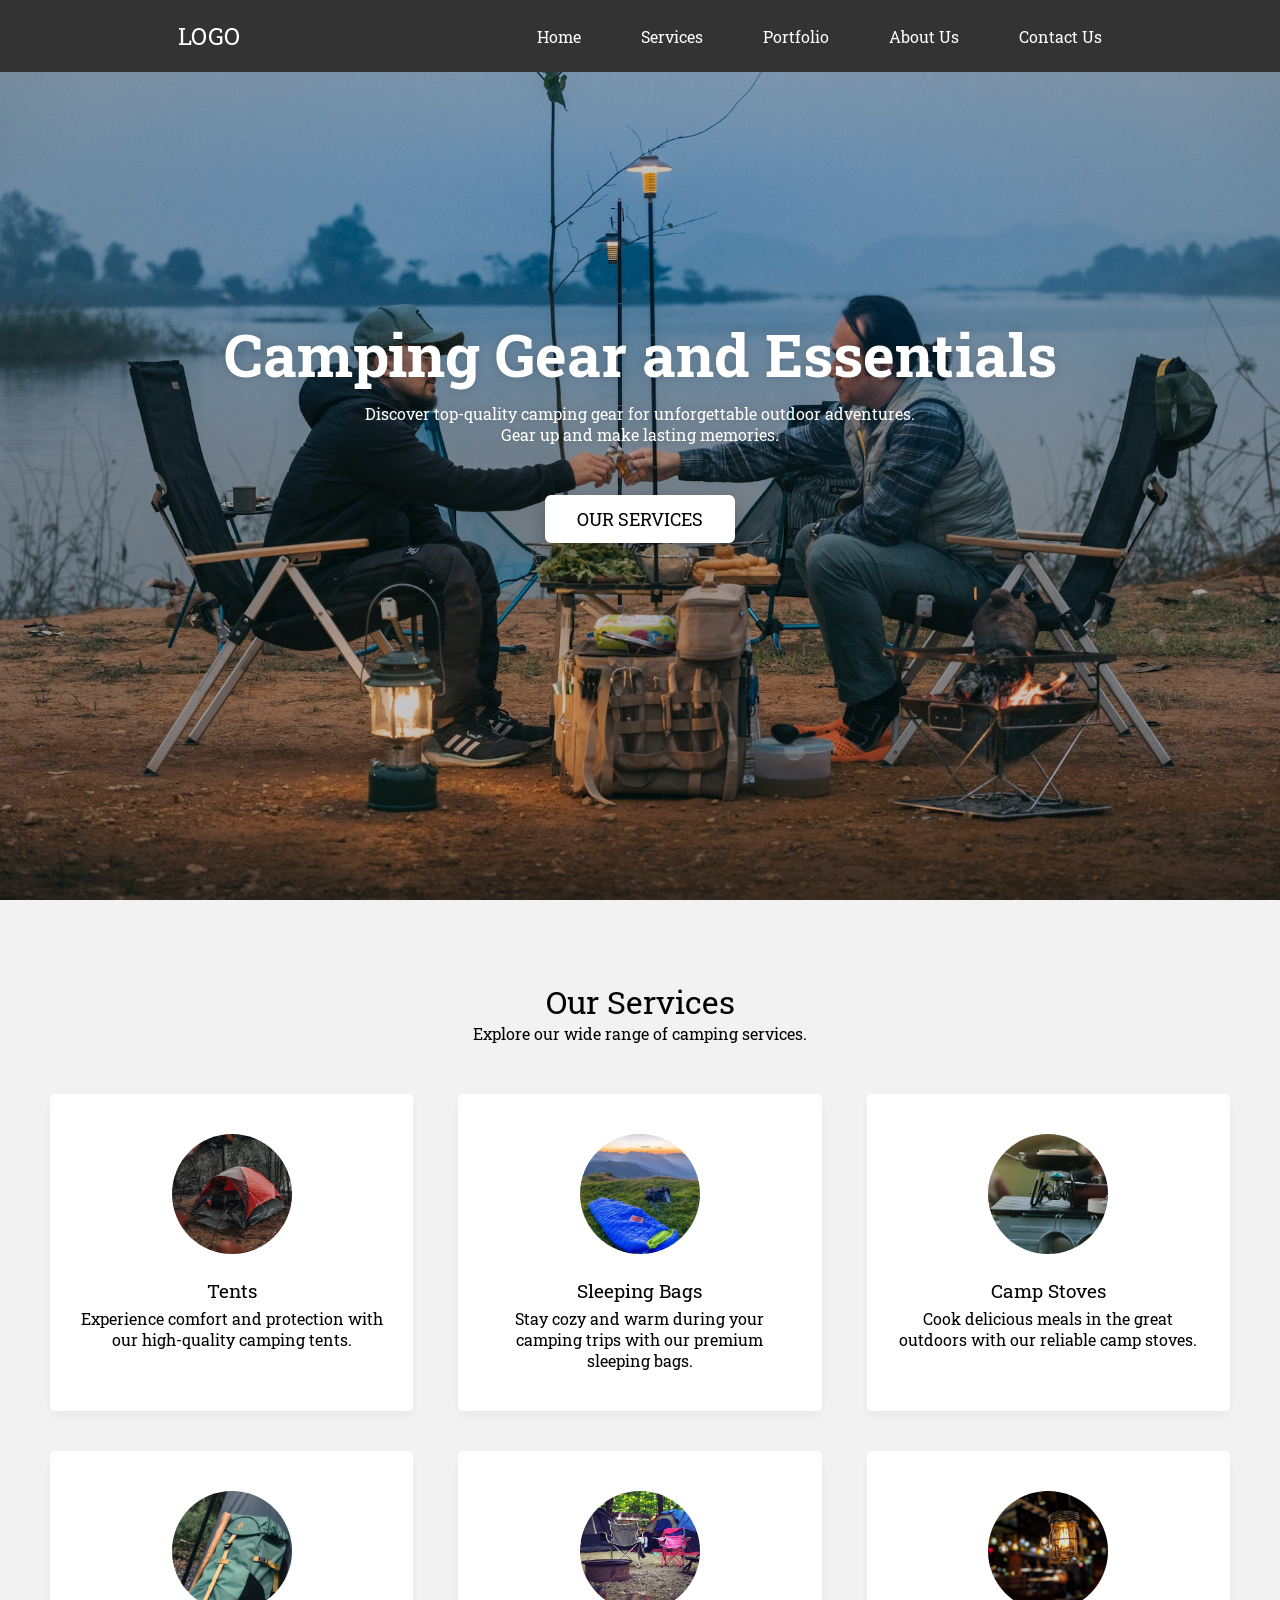
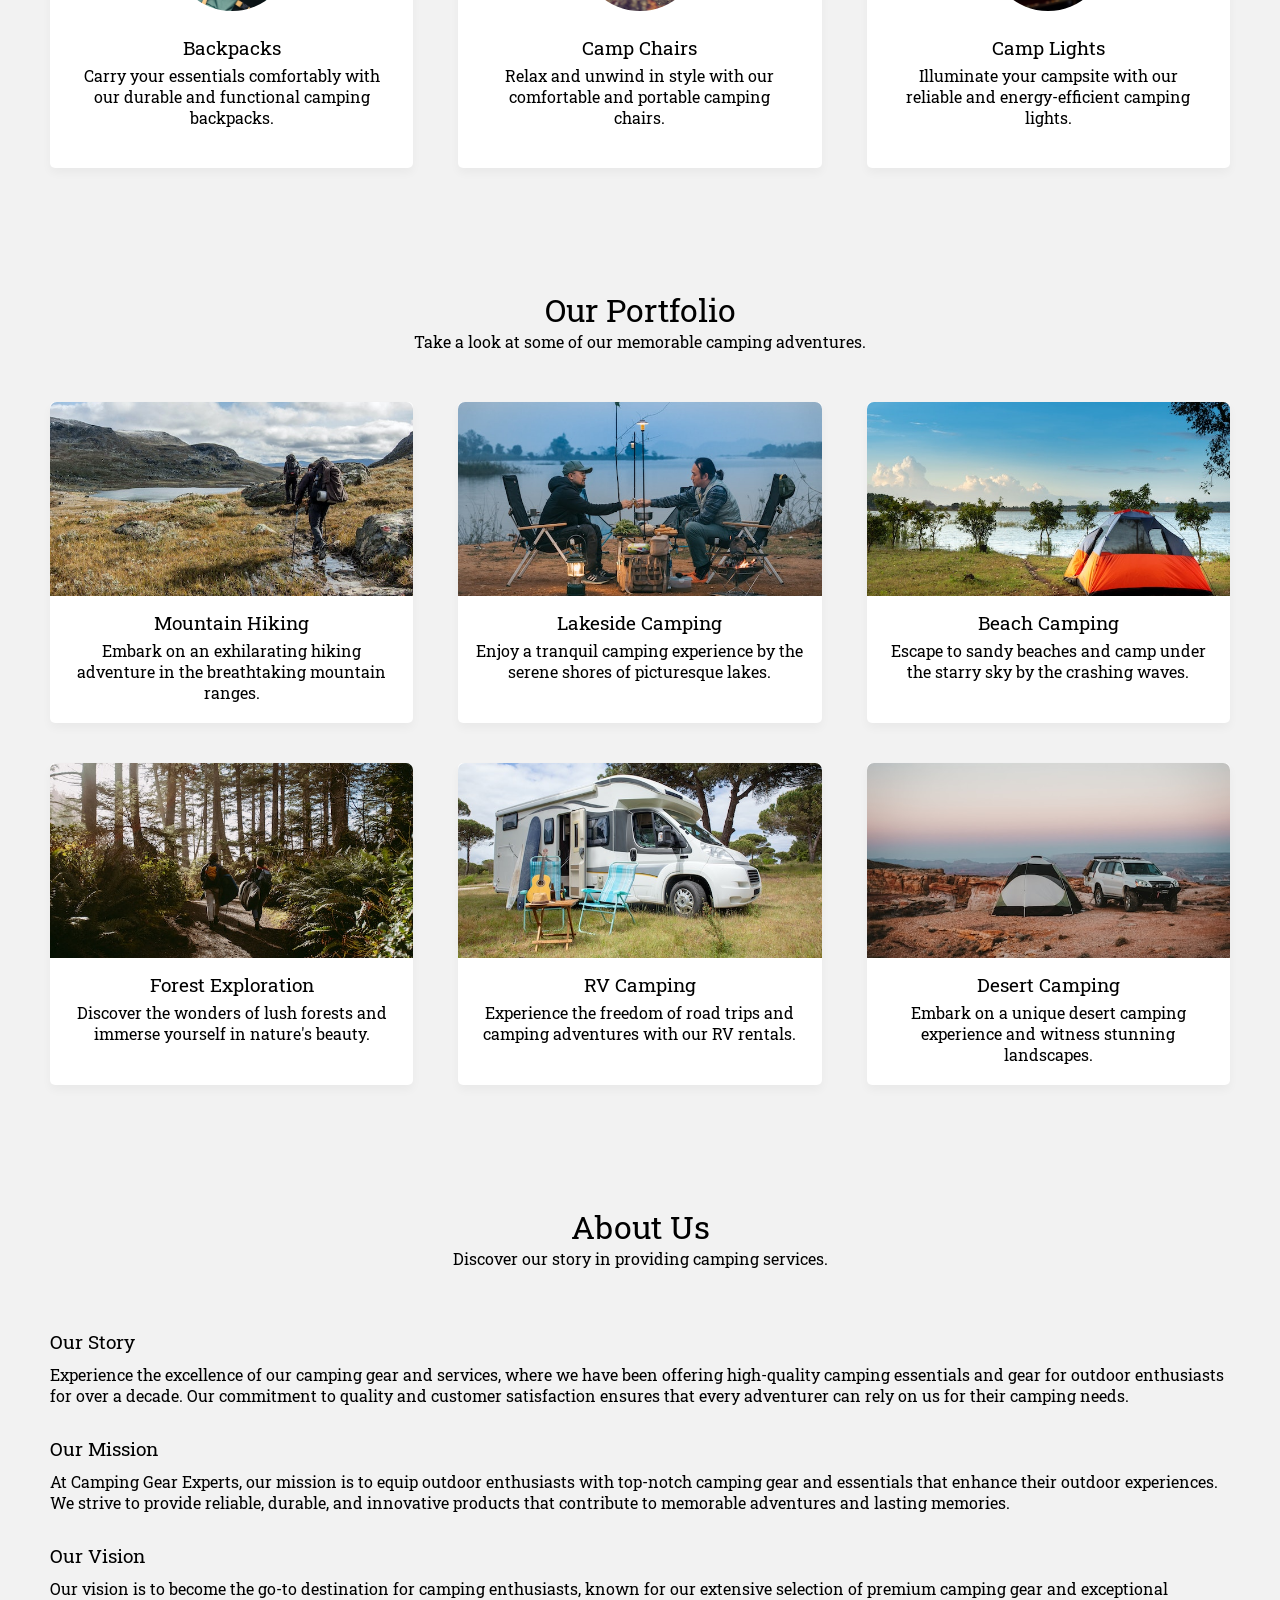
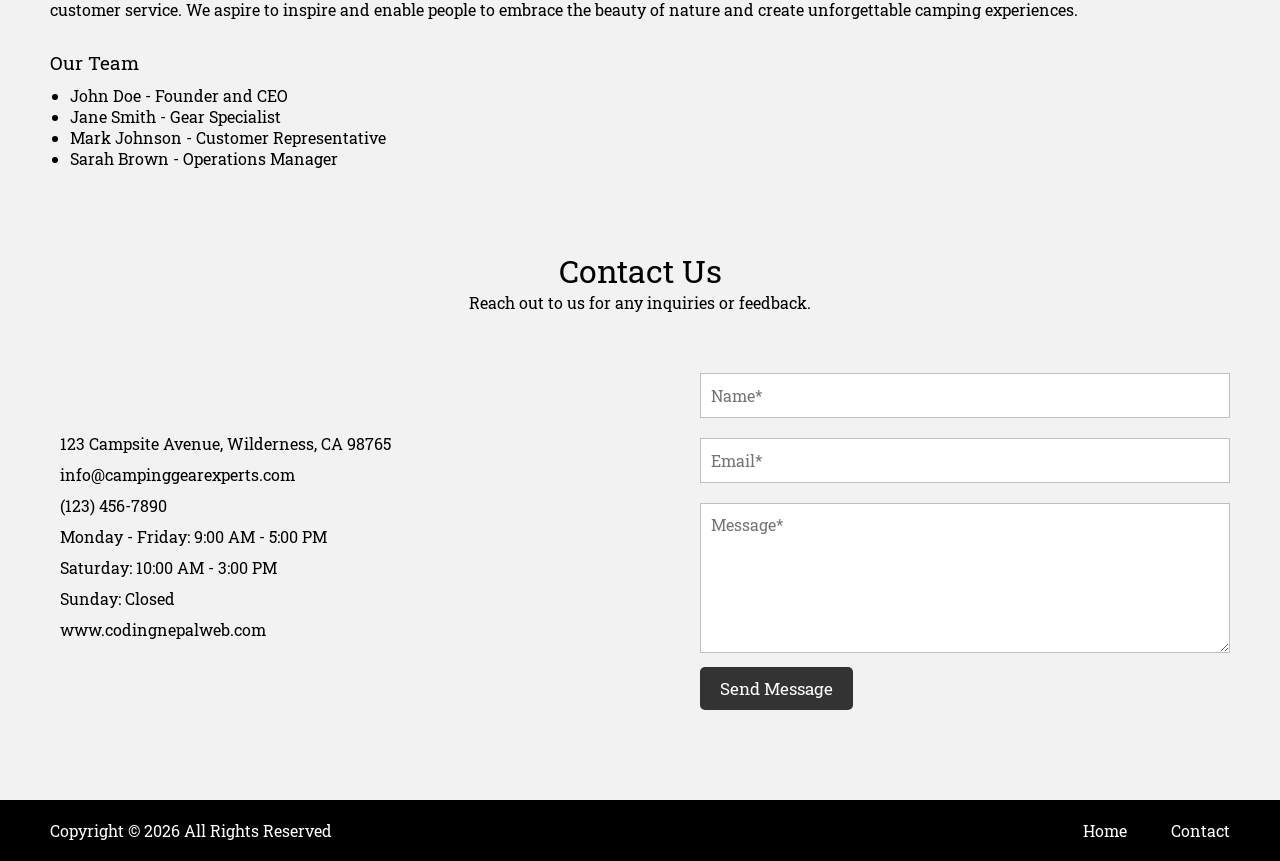
<file: blog/index.html>
<!DOCTYPE html>
<html lang="en">
<head>
    <meta charset="UTF-8">
    <meta name="viewport" content="width=device-width, initial-scale=1.0">
    <link rel="stylesheet" href="style.css">
    <title>blog</title>
</head>
<body>

    <header>

        <nav class="navbar">

            <h2 class="logo"><a href="#">LOGO</a></h2>  
            <input type="checkbox" id="menu-toggler">

            <label for="menu-toggler" id="hamburger-btn">

                <svg xmlns="http://www.w3.org/2000/svg" viewBox="0 0 24 24" fill="white" width="24px" height="24px">
                    <path d="M0 0h24v24H0z" fill="none"/>
                    <path d="M3 18h18v-2H3v2zm0-5h18V11H3v2zm0-7v2h18V6H3z"/>
                </svg>

            </label>

            <ul class="all-links">
                <li><a href="#home">Home</a></li>
                <li><a href="#services">Services</a></li>
                <li><a href="#portfolio">Portfolio</a></li>
                <li><a href="#about">About Us</a></li>
                <li><a href="#contact">Contact Us</a></li>
            </ul>
            
        </nav>
    </header>

    <main>

        <!-- homepage -->
        <section class="homepage" id="home">
            <div class="content">
                <div class="text">
                    <h1>Camping Gear and Essentials</h1>
                    <p>Discover top-quality camping gear for unforgettable outdoor adventures. 
                    <br> Gear up and make lasting memories.</p>
                </div>
                <a href="#services">Our Services</a>
            </div>
        </section>


        <section class="services" id="services">
            <h2>Our Services</h2>
            <p>Explore our wide range of camping services.</p>

            <ul class="cards">

                <li class="card">
                    <img src="images/tents.jpg" alt="img">
                    <h3>Tents</h3>
                    <p>Experience comfort and protection with our high-quality camping tents.</p>
                </li>

                <li class="card">
                    <img src="images/bags.jpg" alt="img">
                    <h3>Sleeping Bags</h3>
                    <p>Stay cozy and warm during your camping trips with our premium sleeping bags.</p>
                </li>

                <li class="card">
                    <img src="images/stoves.jpg" alt="img">
                    <h3>Camp Stoves</h3>
                    <p>Cook delicious meals in the great outdoors with our reliable camp stoves.</p>
                </li>

                <li class="card">
                    <img src="images/backpacks.jpg" alt="img">
                    <h3>Backpacks</h3>
                    <p>Carry your essentials comfortably with our durable and functional camping backpacks.</p>
                </li>

                <li class="card">
                    <img src="images/chair.jpg" alt="img">
                    <h3>Camp Chairs</h3>
                    <p>Relax and unwind in style with our comfortable and portable camping chairs.</p>
                </li>
                
                <li class="card">
                    <img src="images/light.jpg" alt="img">
                    <h3>Camp Lights</h3>
                    <p>Illuminate your campsite with our reliable and energy-efficient camping lights.</p>
                </li>
            </ul>
        </section>

        

        <section class="portfolio" id="portfolio">
            <h2>Our Portfolio</h2>
            <p>Take a look at some of our memorable camping adventures.</p>

            <ul class="cards">

                <li class="card">
                    <img src="images/camping-1.jpg" alt="img">
                    <h3>Mountain Hiking</h3>
                    <p>Embark on an exhilarating hiking adventure in the breathtaking mountain ranges.</p>
                </li>

                <li class="card">
                    <img src="images/camping-2.jpg" alt="img">
                    <h3>Lakeside Camping</h3>
                    <p>Enjoy a tranquil camping experience by the serene shores of picturesque lakes.</p>
                </li>

                <li class="card">
                    <img src="images/camping-3.jpg" alt="img">
                    <h3>Beach Camping</h3>
                    <p>Escape to sandy beaches and camp under the starry sky by the crashing waves.</p>
                </li>

                <li class="card">
                    <img src="images/camping-4.jpg" alt="img">
                    <h3>Forest Exploration</h3>
                    <p>Discover the wonders of lush forests and immerse yourself in nature's beauty.</p>
                </li>

                <li class="card">
                    <img src="images/camping-5.jpg" alt="img">
                    <h3>RV Camping</h3>
                    <p>Experience the freedom of road trips and camping adventures with our RV rentals.</p>
                </li>

                <li class="card">
                    <img src="images/camping-6.jpg" alt="img">
                    <h3>Desert Camping</h3>
                    <p>Embark on a unique desert camping experience and witness stunning landscapes.</p>
                </li>
            </ul>
        </section>

         
           
        <section class="about" id="about">

            <h2>About Us</h2>
            <p>Discover our story in providing camping services.</p>

            <div class="row company-info">
                <h3>Our Story</h3>
                <p>Experience the excellence of our camping gear and services, where we have been offering high-quality camping essentials and gear for outdoor enthusiasts for over a decade. Our commitment to quality and customer satisfaction ensures that every adventurer can rely on us for their camping needs.</p>
            </div>

            <div class="row mission-vision">
                <h3>Our Mission</h3>
                <p>At Camping Gear Experts, our mission is to equip outdoor enthusiasts with top-notch camping gear and essentials that enhance their outdoor experiences. We strive to provide reliable, durable, and innovative products that contribute to memorable adventures and lasting memories.</p>
                <h3>Our Vision</h3>
                <p>Our vision is to become the go-to destination for camping enthusiasts, known for our extensive selection of premium camping gear and exceptional customer service. We aspire to inspire and enable people to embrace the beauty of nature and create unforgettable camping experiences.</p>
            </div>

            <div class="row team">
                <h3>Our Team</h3>
                <ul>
                    <li>John Doe - Founder and CEO</li>
                    <li>Jane Smith - Gear Specialist</li>
                    <li>Mark Johnson - Customer Representative</li>
                    <li>Sarah Brown - Operations Manager</li>
                </ul>
            </div>

        </section>

        <section class="contact" id="contact">
            <h2>Contact Us</h2>
            <p>Reach out to us for any inquiries or feedback.</p>
            <div class="row">
                <div class="col information">
                    <div class="contact-details">
                        <p><i class="fas fa-map-marker-alt"></i> 123 Campsite Avenue, Wilderness, CA 98765</p>
                        <p><i class="fas fa-envelope"></i> info@campinggearexperts.com</p>
                        <p><i class="fas fa-phone"></i> (123) 456-7890</p>
                        <p><i class="fas fa-clock"></i> Monday - Friday: 9:00 AM - 5:00 PM</p>
                        <p><i class="fas fa-clock"></i> Saturday: 10:00 AM - 3:00 PM</p>
                        <p><i class="fas fa-clock"></i> Sunday: Closed</p>
                        <p><i class="fas fa-globe"></i> www.codingnepalweb.com</p>
                    </div>          
                </div>
                <div class="col form">
                    <form>
                        <input type="text" placeholder="Name*" required>
                        <input type="email" placeholder="Email*" required>
                        <textarea placeholder="Message*" required></textarea>
                        <button id="submit" type="submit">Send Message</button>
                    </form>
                </div>
            </div>
        </section>

        <footer>
            <div>
                <span>Copyright © 2026 All Rights Reserved</span>
                <span class="link">
                    <a href="#">Home</a>
                    <a href="#contact">Contact</a>
                </span>
            </div>
        </footer>

    </main>
</body>
</html>
</file>
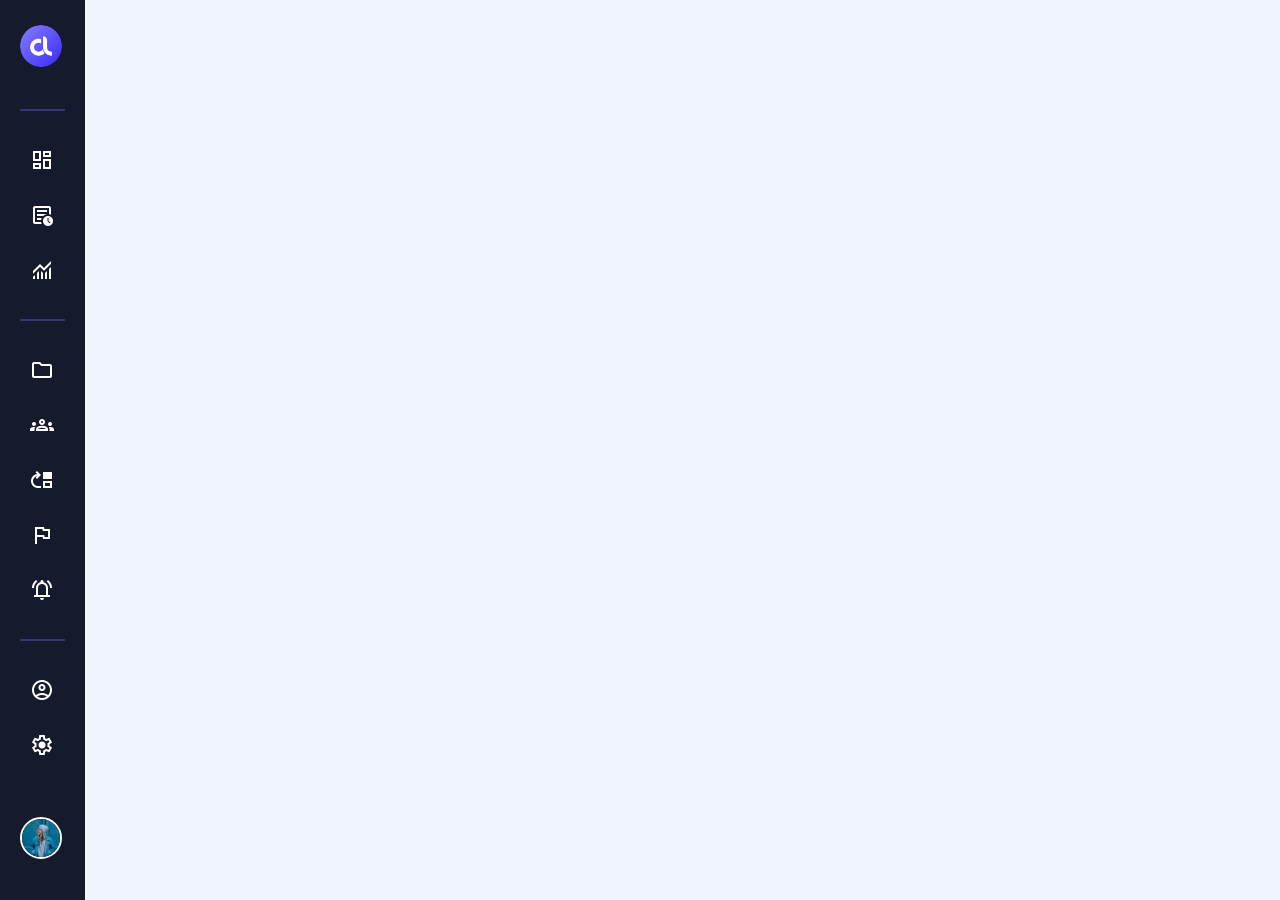
<file: Side Bar/index.html>
<!DOCTYPE html>
<html lang="en">
<head>
    <meta charset="UTF-8">
    <meta name="viewport" content="width=device-width, initial-scale=1.0">
    <title>Sidebar Menu HTML and CSS</title>
    <link rel="stylesheet" href="style.css">
    <link rel="stylesheet" href="https://fonts.googleapis.com/css2?family=Material+Symbols+Outlined:opsz,wght,FILL,GRAD@20..48,100..700,0..1,-50..200" />
</head>
<body>
    <aside class="sidebar">
        <div class="sidebar-header">
            <img src="images/logo.png" alt="">
            <h2>Coding Lab</h2>
        </div>
        <ul class="sidebar-links">
            <h4>
                <span>Main Menu</span>
                <div class="menu-separator"></div>
            </h4>
            <li>
                <a href="#">
                <span class="material-symbols-outlined"> dashboard </span>Dashboard</a>
            </li>
            <li>
                <a href="#"><span class="material-symbols-outlined"> overview </span>Overview</a>
            </li>
            <li>
                <a href="#"><span class="material-symbols-outlined"> monitoring </span>Analytic</a>
            </li>
            <h4>
                <span>General</span>
                <div class="menu-separator"></div>
            </h4>
            <li>
                <a href="#"><span class="material-symbols-outlined"> folder </span>Projects</a>
            </li>
            <li>
                <a href="#"><span class="material-symbols-outlined"> groups </span>Groups</a>
            </li>
            <li>
                <a href="#"><span class="material-symbols-outlined"> move_up </span>Transfer</a>
            </li>
            <li>
                <a href="#"><span class="material-symbols-outlined"> flag </span>All Reports</a>
            </li>
            <li>
                <a href="#"><span class="material-symbols-outlined"> notifications_active </span>Notifications</a>
            </li>
            <h4>
                <span>Account</span>
                <div class="menu-separator"></div>
            </h4>
            <li>
                <a href="#"><span class="material-symbols-outlined"> account_circle </span>Profile</a>
            </li>
            <li>
                <a href="#"><span class="material-symbols-outlined"> settings </span>Settings</a>
            </li>
            <li>
                <a href="#"><span class="material-symbols-outlined"> logout </span>Logout</a>
            </li>
        </ul>

        <div class="user-account">
            <div class="user-profile">
                <img src="images/profile-img.jpg" alt="Profile Image" />
                    <div class="user-detail">
                        <h3>Francys Broski</h3>
                        <span>Web Developer</span>
                    </div>
            </div>
        </div>
    </aside>
</body>
</html>
</file>
<file: blog/style.css>
/* Google font */
@import url('https://fonts.googleapis.com/css2?family=Roboto+Slab:wght@100..900&display=swap');

* {
  margin: 0;
  padding: 0;
  box-sizing: border-box;
  font-family: "Roboto Slab", serif;
  font-optical-sizing: auto;
  font-weight: normal;
  font-style: normal;
}

html {
  scroll-behavior: smooth;
}

body {
  background: #f2f2f2;
  
}

/* Navigation Bar Styling */
header {
  position: fixed;
  top: 0;
  left: 0;
  z-index: 5;
  width: 100%;
  display: flex;
  justify-content: center;
  background: #333;
}

.navbar {
  display: flex;
  padding: 0 10px;
  max-width: 1200px;
  width: 100%;
  justify-content: space-around;
}

.navbar input#menu-toggler {
  display: none;
}

.navbar #hamburger-btn {
  cursor: pointer;
  display: none;
}

.navbar .all-links {
  display: flex;
  align-items: center;
  column-gap: 20px;
}

.navbar .all-links li {
  position: relative;
  list-style: none;
}

.navbar .logo a {
  display: flex;
  align-items: center;
  margin-left: 0;
}


header a, footer a {
  margin-left: 40px;
  text-decoration: none;
  color: #fff;
  height: 100%;
  padding: 20px 0;
  display: inline-block;
}

header a:hover, footer a:hover {
  color: #ddd;
}

/* Section styling */ 
.homepage {
  height: 100vh;
  width: 100%;
  position: relative;
  background: url("images/home-bg.jpg");
  background-size: cover;
  background-position: center 65%;
  background-attachment: fixed;
}

.homepage::before {
  content: "";
  top: 0;
  left: 0;
  position: absolute;
  height: 100%;
  width: 100%;
  background: rgb(0, 0, 0, 0.2);
}

.homepage .content {
  display: flex;
  height: 85%;
  align-items: center;
  z-index: 3;
  justify-content: center;
  flex-direction: column;
}

.homepage .content h1{
  font-weight: 700;
  font-size: 60px;
  margin-bottom: 10px;
}

.homepage .content .text {
  margin-bottom: 50px;
  color: #fff;
  text-align: center;
  text-shadow: 0px 0px 10px rgba(0, 0, 0, 0.15);
}

.homepage .content a {
  color: #000;
  display: block;
  text-decoration: none;
  text-transform:  uppercase;
  font-size: 18px;
  margin: 0 10px;
  padding: 10px 30px;
  border-radius: 6px;
  background: #fff;
  border: 2px solid #fff;
  transition: 0.4s ease;
  box-shadow: 0 10px 20px rgba(0, 0, 0, 0.3);
}

.homepage .content a:hover {
  color: #fff;
  background: rgba(255,255,255,0.3);
}

section {
  display: flex;
  align-items: center;
  flex-direction: column;
  padding: 80px 0 0;
}

section h2 {
  font-size: 2rem;
}

section > p {
  text-align: center;
}

section .cards {
  display: flex;
  flex-wrap: wrap;
  max-width: 1200px;
  margin-top: 50px;
  padding: 0 10px;
  justify-content: space-between;
}

section.about {
  margin: 0 auto;
  max-width: 1200px;
}

.about .company-info {
  margin-top: 30px;
}

.about h3 {
  margin: 30px 0 10px;
}

.about .team {
  text-align: left;
  width: 100%;
}

.about .team ul {
  padding-left: 20px;
}

section .cards .card {
  background: #fff;
  padding: 40px 15px;
  list-style: none;
  border-radius: 5px;
  box-shadow: 0px 5px 10px rgba(0, 0, 0, 0.04);
  margin-bottom: 40px;
  width: calc(100% / 3 - 30px);
  text-align: center;
}

.portfolio .cards .card {
  padding: 0 0 20px;
}

/* Image styling */
.services .card img {
  width: 120px;
  height: 120px;
  margin-bottom: 20px;
  border-radius: 100%;
  object-fit: cover;
}

.portfolio .card img {
  width: 100%;
  padding-bottom: 10px;
  aspect-ratio: 16 / 9;
  object-fit: cover;
  border-radius: 7px;
}

.cards .card p {
  padding: 0 15px;
  margin-top: 5px;
}
.about .row {
  padding: 0 10px;
}

.contact .row {
  margin: 60px 0 90px;
  display: flex;
  max-width: 1200px;
  width: 100%;
  align-items: center;
  justify-content: space-between;
}

.contact .row .col {
  padding: 0 10px;
  width: calc(100% / 2 - 50px);
}

.contact .col p {
  margin-bottom: 10px;
}

.contact .col p i {
  color: #7a7a7a;
  margin-right: 10px;
}

.contact form input {
  height: 45px;
  margin-bottom: 20px;
  padding: 10px;
  width: 100%;
  font-size: 16px;
  outline: none;
  border: 1px solid #bfbfbf;
}

.contact form textarea {
  padding: 10px;
  width: 100%;
  font-size: 16px;
  height: 150px;
  outline: none;
  resize: vertical;
  border: 1px solid #bfbfbf;
}

.contact form button {
  margin-top: 10px;
  padding: 10px 20px;
  font-size: 17px;
  color: #fff;
  border: none;
  cursor: pointer;
  border-radius: 5px;
  background: #333;
  transition: 0.2s ease;
}

.contact form button:hover {
  background: #525252;
}

footer {
  width: 100%;
  display: flex;
  justify-content: center;
  background: #000;
  padding: 20px 0;
}

footer div {
  padding: 0 10px;
  max-width: 1200px;
  width: 100%;
  display: flex;
  justify-content: space-between;
}

footer span {
  color: #fff;
}

footer a {
  padding: 0;
}


@media screen and (max-width: 860px) {

  .navbar .all-links {
    position: fixed;
    left: -100%;
    width: 300px;
    display: block;
    height: 100vh;
    top: 75px;
    background: #333;
    transition: left 0.3s ease;
  }

  .navbar #menu-toggler:checked~.all-links {
    left: 0;
  }

  .navbar .all-links li {
    font-size: 18px;
  }

  .navbar #hamburger-btn {
    display: block;
  }

  section > p {
    text-align: center;
  }

  section .cards .card {
    width: calc(100% / 2 - 15px);
    margin-bottom: 30px;
  }

  .homepage .content h1 {
    font-size: 40px;
    font-weight: 700;
    margin-bottom: 10px;
  }

  .homepage .content .text {
    font-size: 17px;
  }

  .content a {
    font-size: 17px;
    padding: 9px 20px;
  }

  .contact .row {
    flex-direction: column;
  }

  .contact .row .col {
    width: 100%;
  }

  .contact .row .col:last-child {
    margin-top: 40px;
  }

  footer a {
    height: 0;
  }
}

@media screen and (max-width: 560px) {
  section .cards .card {
    width: 100%;
    margin-bottom: 30px;
  }
}
</file>
<file: Side Bar/style.css>
/* Importing Google font - Poppins */
@import url("https://fonts.googleapis.com/css2?family=Poppins:wght@400;500;600;700&display=swap");

* {
    margin: 0;
    padding: 0;
    box-sizing: border-box;
    font-family: "Poppins", sans-serif;
}

body {
  min-height: 100vh;
  background: #F0F4FF;
}

.sidebar {
  position: fixed;
  top: 0;
  left: 0;
  height: 100%;
  width: 85px;
  display: flex;
  overflow-x: hidden;
  flex-direction: column;
  background: #161a2d;
  padding: 25px 20px;
  transition: all 0.4s ease;
}

.sidebar:hover {
  width: 260px;
}

.sidebar .sidebar-header {
  display: flex;
  align-items: center;
}

.sidebar .sidebar-header img {
  width: 42px;
  border-radius: 50%;
}
.sidebar .sidebar-header h2 {
  color: #fff;
  font-size: 1.25rem;
  font-weight: 600;
  white-space: nowrap;
  margin-left: 23px;
}
.sidebar-links h4 {
  color: #fff;
  font-weight: 500;
  white-space: nowrap;
  margin: 10px 0;
  position: relative;
}

.sidebar-links h4 span {
  opacity: 0;
}
.sidebar:hover .sidebar-links h4 span {
  opacity: 1;
}
.sidebar-links .menu-separator {
  position: absolute;
  left: 0;
  top: 50%;
  width: 100%;
  height: 1px;
  transform: scaleX(1);
  transform: translateY(-50%);
  background: #4f52ba;
  transform-origin: right;
  transition-delay: 0.2s;
}
.sidebar:hover .sidebar-links .menu-separator {
  transition-delay: 0s;
  transform: scaleX(0);
}

.sidebar-links {
  list-style: none;
  margin-top: 20px;
  height: 80%;
  overflow-y: auto;
  scrollbar-width: none;
}
.sidebar-links::-webkit-scrollbar {
  display: none;
}
.sidebar-links li a {
  display: flex;
  align-items: center;
  gap: 0 20px;
  color: #fff;
  font-weight: 500;
  white-space: nowrap;
  padding: 15px 10px;
  text-decoration: none;
  transition: 0.2s ease;
}
.sidebar-links li a:hover {
  color: #161a2d;
  background: #fff;
  border-radius: 4px;
}
.user-account {
  margin-top: auto;
  padding: 12px 10px;
  margin-left: -10px;
}
.user-profile {
  display: flex;
  align-items: center;
  color: #161a2d;
}
.user-profile img {
  width: 42px;
  border-radius: 50%;
  border: 2px solid #fff;
}
.user-profile h3 {
  font-size: 1rem;
  font-weight: 600;
}
.user-profile span {
  font-size: 0.775rem;
  font-weight: 600;
}
.user-detail {
  margin-left: 23px;
  white-space: nowrap;
}
.sidebar:hover .user-account {
  background: #fff;
  border-radius: 4px;
}
</file>
